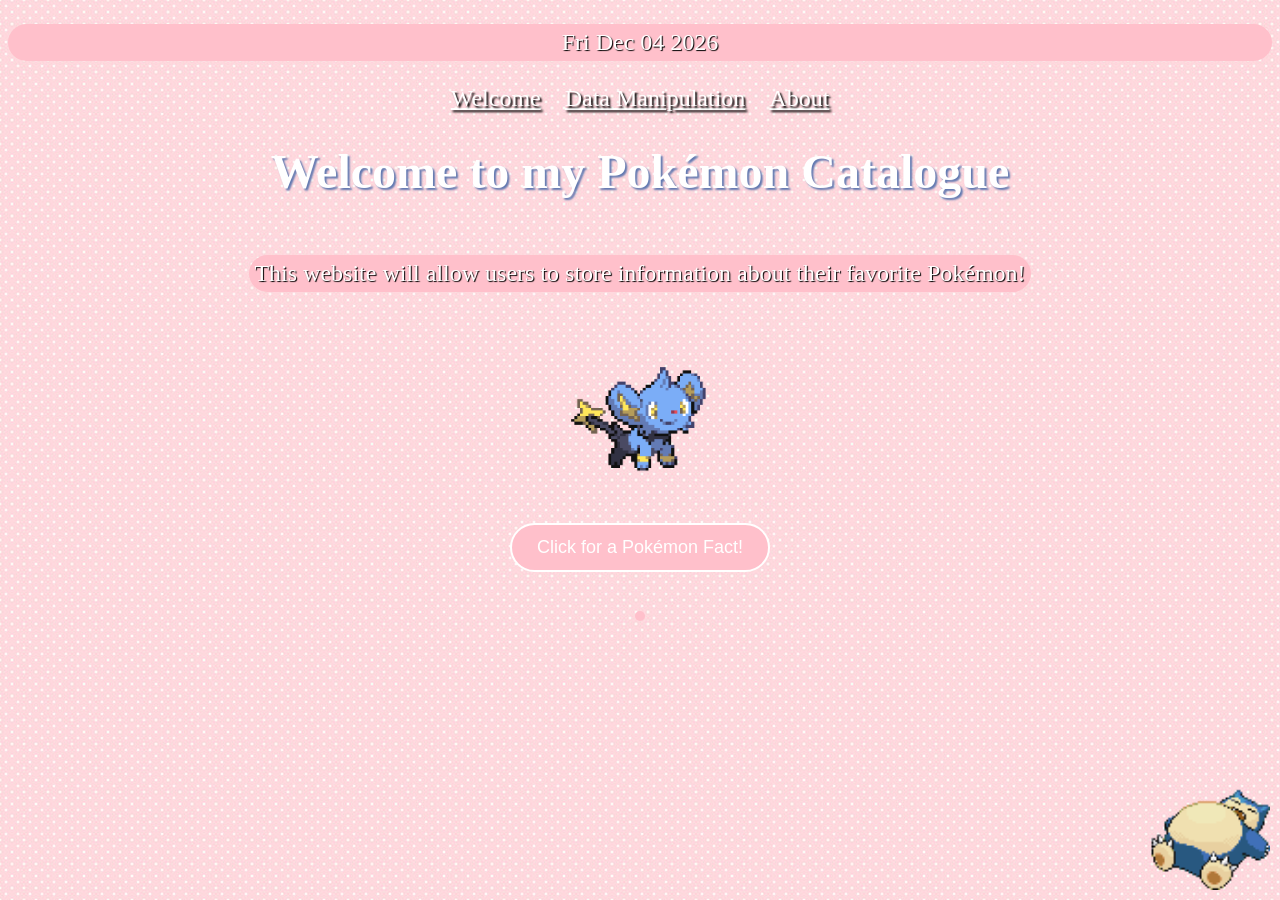
<file: index.html>
<!DOCTYPE html>
<html lang="en">

<head>
    <link rel="stylesheet" href="css/style.css">
	<meta charset="utf-8">
	<title>Welcome</title>

</head>

<body>
    <p id="date"></p>
        <nav>
        <a href="index.html">Welcome</a>
        <a href="data.html">Data Manipulation</a>
        <a href="about.html">About</a>
    </nav>

    <div class="container">
        <h1>Welcome to my Pokémon Catalogue</h1>
        <p>This website will allow users to store information about their favorite Pokémon!</p>
   
        
        <img src="images/welcome gif.gif" class="welcome-gif">
        <img src="images/welcome gif 2.gif" class="welcome-gif-2">



    <button id="factButton">Click for a Pokémon Fact!</button>
    <p id="pokemonFact"></p>
    </div>


<script src="js/script.js"></script>
</body>

</html>
</file>
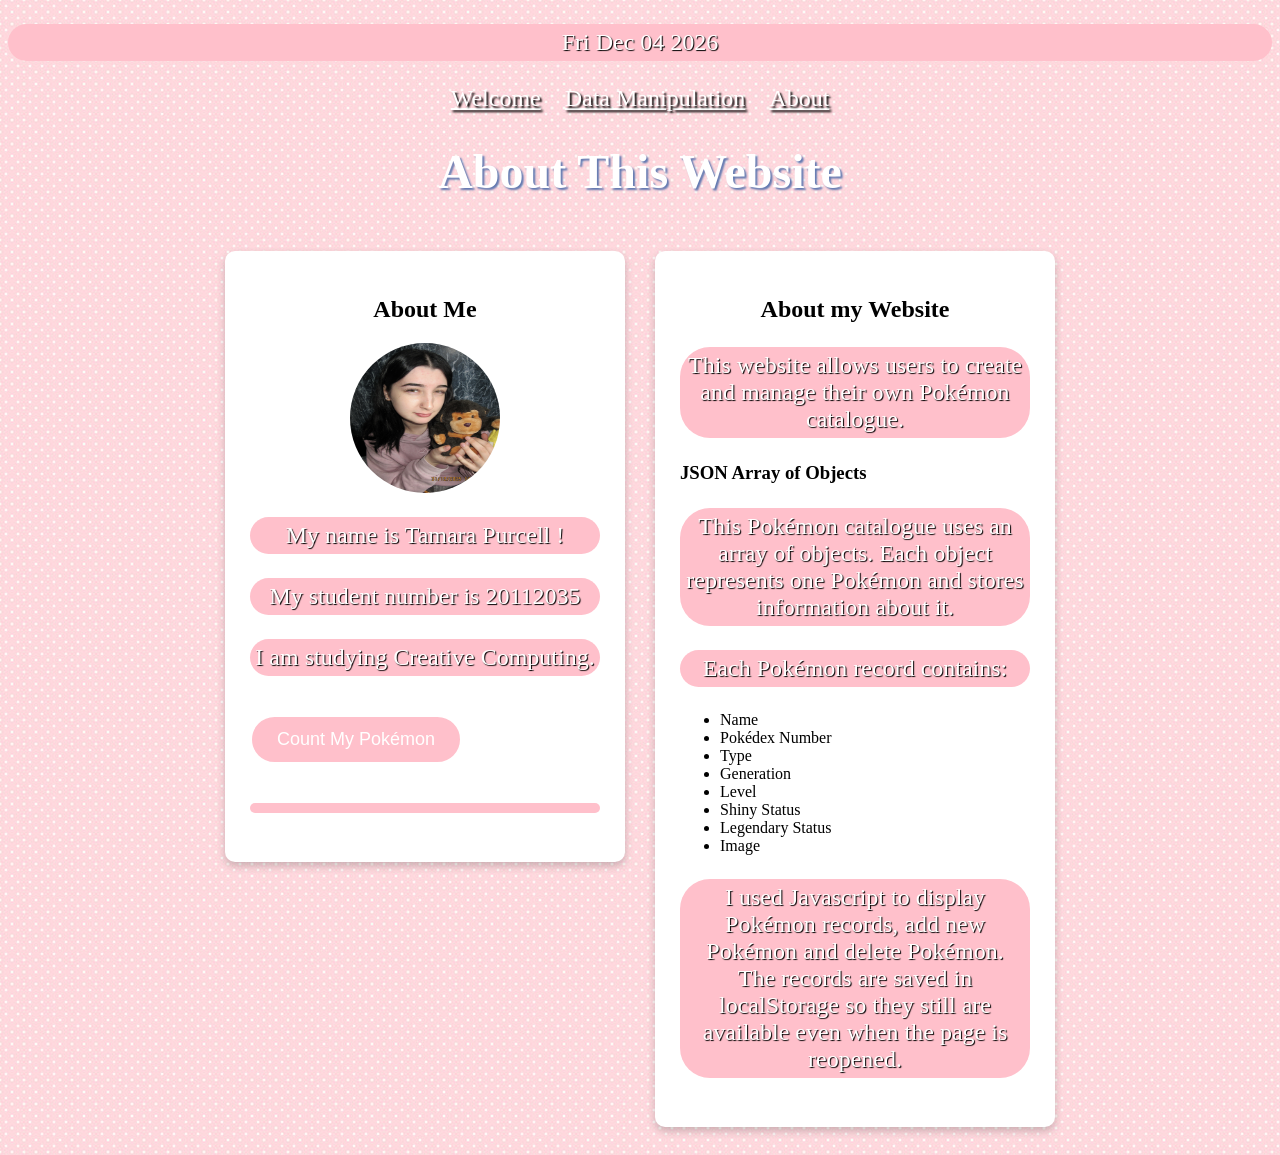
<file: about.html>
<!DOCTYPE html>
<html lang="en">

<head>
    <link rel="stylesheet" href="css/style.css">
	<meta charset="utf-8">
	<title>About</title>

</head>

<body>
        <p id="date"></p>
    <nav>
        <a href="index.html">Welcome</a>
        <a href="data.html">Data Manipulation</a>
        <a href="about.html">About</a>
    </nav>

    <h1>About This Website</h1>

    <div class="about-container">

        <div class="about-card">
            <h2>About Me</h2>
            <img src="images/me.png" alt="Photo of myself" width="150">
            <div id="creatorinfo"></div>

            <button id="countButton">Count My Pokémon</button>
        <p id="pokemonCount"></p>
        </div>
        <div class="about-card">
            <h2>About my Website</h2>
            <p>This website allows users to create and manage their own Pokémon catalogue.</p>

            <h3>JSON Array of Objects</h3>
            <p>This Pokémon catalogue uses an array of objects. Each object represents one Pokémon and stores information about it.</p>
            <p>Each Pokémon record contains:</p>
            <ul>
                <li>Name</li>
                <li>Pokédex Number</li>
                <li>Type</li>
                <li>Generation</li>
                <li>Level</li>
                <li>Shiny Status</li>
                <li>Legendary Status</li>
                <li>Image</li>
            </ul>

            <p>I used Javascript to display Pokémon records, add new Pokémon and delete Pokémon. The records are saved in localStorage
                so they still are available even when the page is reopened.
            </p>
        </div>
    </div>

<script src="js/about.js"></script>

</body>
</html>
</file>
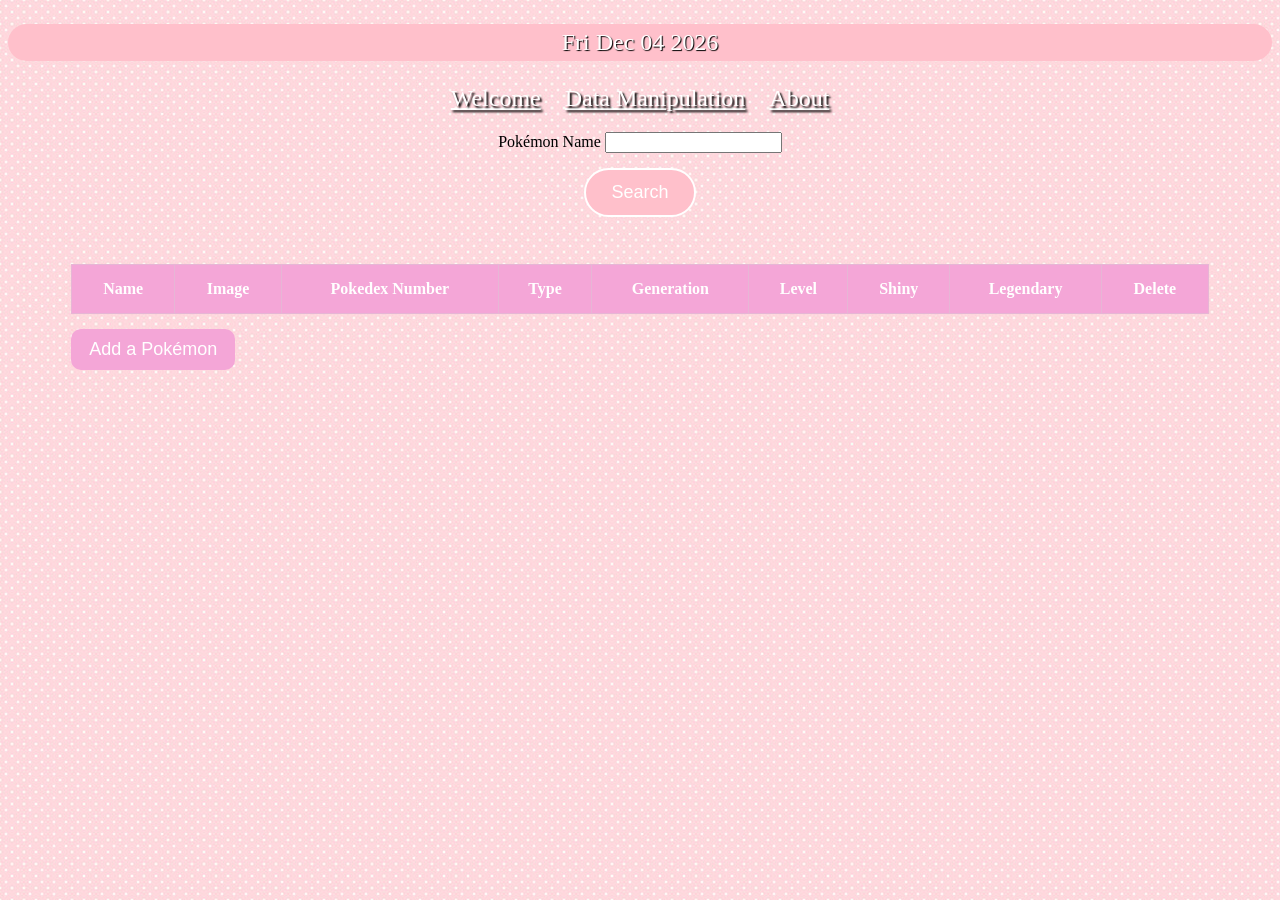
<file: data.html>
<!DOCTYPE html>
<html lang="en">

<head>
    <link rel="stylesheet" href="css/style.css">
	<meta charset="utf-8">
	<title>Data Manipulation</title>
</head>

<body>
        <p id="date"></p>
        <nav>
        <a href="index.html">Welcome</a>
        <a href="data.html">Data Manipulation</a>
        <a href="about.html">About</a>
    </nav>

    <form id="searchForm">
        <div class="form-row">
            <label for="searchName">Pokémon Name</label>
            <input type="text" name="searchName" id="searchName" required>
        </div>

        <button type="submit">Search</button>
    </form>

    <div id="container">
        <table></table>

    <button id="toggle">Add a Pokémon</button>
    <dialog id="addPokemonDialog">

        <header class="modal_title">
            <h1> Add a Pokémon </h1>
            <button type="button" id="close">X</button> 
        </header>

<form id ="addPokemonForm">
        <label for="name"><b>Name</b></label>
        <input type="text" id= "name" required>
    <br>

        <label for="pokedexNumber">Pokédex Number</label>
        <input type="number" id="pokedexNumber" name="pokedexNumber" required>
    <br>
    
        <label for="type">Type</label>
        <select name="type" id="type">
            <option value="Normal">Normal</option>
            <option value="Fire">Fire</option>
            <option value="Water">Water</option>
            <option value="Electric">Electric</option>
            <option value="Grass">Grass</option>
            <option value="Ice">Ice</option>
            <option value="Fighting">Fighting</option>
            <option value="Poison">Poison</option>
            <option value="Ground">Ground</option>
            <option value="Flying">Flying</option>
            <option value="Psychic">Psychic</option>
            <option value="Bug">Bug</option>
            <option value="Rock">Rock</option>
            <option value="Ghost">Ghost</option>
            <option value="Dragon">Dragon</option>
            <option value="Dark">Dark</option>
            <option value="Steel">Steel</option>
            <option value="Fairy">Fairy</option>
        </select>
    <br>

        <label for="generation">Generation</label>
        <input type="number" name="generation" id="generation" required>
    <br>

        <label for="level">Level</label>
        <input type="number" name="level" id="level" required>
    <br>

        <label for="shiny">Shiny</label>
        <input type="checkbox" name="shiny" id="shiny">
    <br>

        <label for="legendary">Legendary</label>
        <input type="checkbox" name="legendary" id="legendary">
    <br>

        <div class="form-row">
        <label for="file">Upload Pokémon Image</label>
        <input type="file" id="file" name="file" accept="image/*" required>
    </div>
    
    <button type ="submit">Add Pokémon</button>
    <button type="reset"> Clear Info</button>

</form>
</dialog>
</div>


<script src="js/data.js"></script>

</body>

</html>
</file>
<file: css/style.css>
/* -----WELCOME PAGE----- */
    .container{
            display:flex;
            flex-direction:column;
            align-items:center;
            width: 100%;
        }
    body {
        background-image: url("../images/background welcome.jpg");
    }
	p {
	  font-size:1.5em;
	  font-family:'Book Antiqua';
	  text-align:center;
      color: white;
      text-shadow: 1px 1px 1px #000000;
      background-color:  pink;
        border-radius: 30px;
     padding: 5px 5px;
	}
    
    h1{
        font-size:3em;
	  font-family:'Book Antiqua';
	  text-align:center;
        color:white;
        text-shadow: 2px 2px 2px rgb(96, 120, 176);
        
    }
    
    .welcome-gif{
        display: block;
        margin: auto;
        width: 200px;
    }
    
    
    .welcome-gif-2{
        position:fixed;
        bottom: 10px;
        right:10px;
        width: 150px;
    }

    nav{
        text-align:center;
        margin-top: 20px;
    }
    nav a{
        color:white;
        text-decoration: underline;
        font-size:1.5em;
        margin: 0 10px;
        text-shadow: 2px 2px 2px #000000;
    }


    nav a:hover{
        color: hotpink;
    }

    button {
        background-color: pink;
        color: white;
        border: 2px solid white;
        border-radius: 25px;
        font-size: 18px;
        padding: 12px 25px;
        margin: 15px auto;
    }

    form {
        text-align: center;
        margin-top: 20px;
    }


/* -----DATA MANIPULATION PAGE----- */

#container {
    width: 90%;
    margin: 2em auto;
}

table {
    width: 100%;
    border-collapse: collapse;
    margin-top: 2em;
    background-color: white;
}

table, th, td {
    border: 1px solid #e6b6d5;
}

th {
    padding: 15px;
    background-color: #f4a6d7;
    color: white;
}

td {
    padding: 12px;
    text-align: center;
}

tr:nth-child(even) {
    background-color: #fff0f7;
}

tr:hover {
    background-color: #ffe0f0;
}


#container button {
    padding: 10px 18px;
    background-color: #f4a6d7;
    color: white;
    border: none;
    border-radius: 10px;
    cursor: pointer;
}

#container button:hover {
    background-color: #e879b5;
}


dialog {
    border: 2px solid #f4a6d7;
    border-radius: 15px;
    padding: 2em;
    width: 400px;
}

dialog::backdrop {
    background-color: rgba(0, 0, 0, 0.5);
}

.modal_title {
    background-color: #f4a6d7;
    color: white;
    padding: 1em;
    border-radius: 10px;
    text-align: center;
}



/* -----ABOUT PAGE----- */

.about-container {
    display: flex;
    justify-content: center;
    align-items: flex-start;
    gap: 30px;
    flex-wrap: wrap;
    padding: 20px;
}

.about-card {
    background-color: white;
    padding: 25px;
    width: 350px;
    border-radius: 10px;
    box-shadow: 0 4px 8px rgba(0,0,0,0.2);
}

.about-card h2 {
    text-align: center;
}

.about-card img {
    display: block;
    margin: 0 auto 20px;
    border-radius: 50%;
    width: 150px;
    height: 150px;
}
</file>
